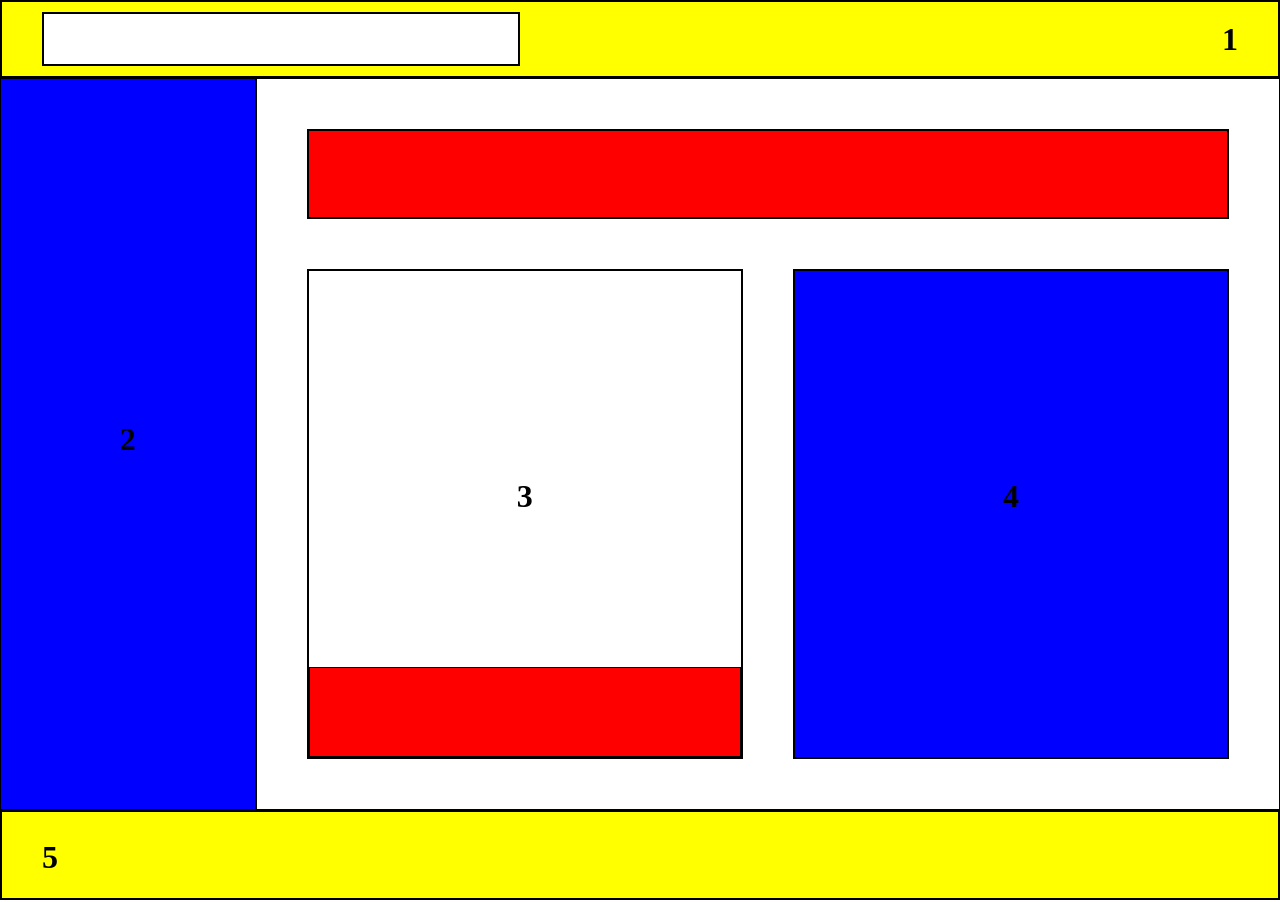
<file: Lab 3/flexbox layout/index.html>
<!DOCTYPE html>
<html lang="en">
<head>
    <meta charset="UTF-8">
    <title>Flexbox layout</title>
    <link rel="stylesheet" href="styles.css">
</head>
<body>
    <div class="header">
        <div class="whiteBlock"></div>
        <h1>1</h1>
    </div>
    <div class="content">
        <div class="sidebar">
            <h1>2</h1>
        </div>
        <div class="content-container">
            <div class="redBlock"></div>
            <div class="blocks">
                <div class="leftBlock">
                    <h1>3</h1>
                    <div class="bottomBlock"></div>
                </div>
                <div class="rightBlock">
                    <h1>4</h1>
                </div>
            </div>
        </div>
    </div>
    <div class="footer">
        <div class="heading">
            <h1>5</h1>
        </div>
        
    </div>
</body>
</html>
</file>
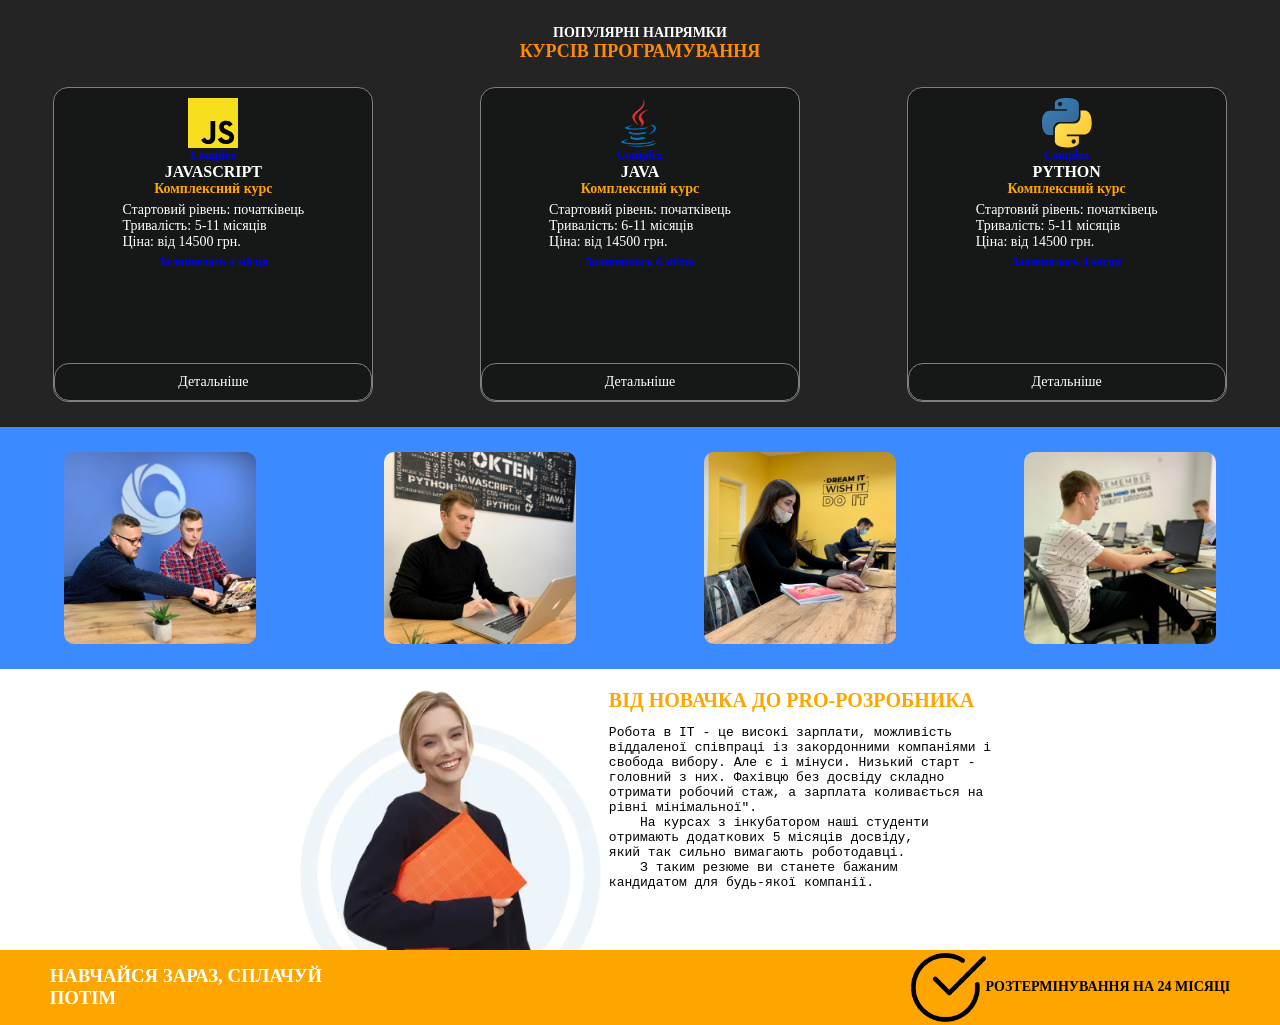
<file: Lab 3/Page with flexbox/index.html>
<!DOCTYPE html>
<html lang="en">
<head>
    <meta charset="UTF-8">
    <title>Курси програмування</title>
    <link rel="stylesheet" href="assets/css/styles.css">
</head>
<body>
    <header class="header">
        <div class="title">Популярні напрямки</div>
        <div class="subtitle">Курсів програмування</div>
        <div class="courses">
            <div class="course__item">
                <div class="course__container">
                    <img class="icon" src="assets/images/JS.svg" alt="JS">
                    <p>Complex</p>
                    <h1>Javascript</h1>
                    <div class="course">Комплексний курс</div>
                    <div class="description">
                        Стартовий рівень: початківець<br>
                        Тривалість: 5-11 місяців<br>
                        Ціна: від 14500 грн.
                    </div>
                    <p>Залишилось 4 місця</p>
                    <a class="details" href="#">Детальніше</a>
                </div>
            </div>
            <div class="course__item">
                <div class="course__container">
                    <img class="icon" src="assets/images/java.svg" alt="java">
                    <p>Complex</p>
                    <h1>Java</h1>
                    <div class="course">Комплексний курс</div>
                    <div class="description">
                        Стартовий рівень: початківець<br>
                        Тривалість: 6-11 місяців<br>
                        Ціна: від 14500 грн.
                    </div>
                    <p>Залишилось 6 місць</p>
                    <a class="details" href="#">Детальніше</a>
                </div>
            </div>
            <div class="course__item">
                <div class="course__container">
                    <img class="icon" src="assets/images/python.svg" alt="python">
                    <p>Complex</p>
                    <h1>Python</h1>
                    <div class="course">Комплексний курс</div>
                    <div class="description">
                        Стартовий рівень: початківець<br>
                        Тривалість: 5-11 місяців<br>
                        Ціна: від 14500 грн.
                    </div>
                    <p>Залишилось 4 місця</p>
                    <a class="details" href="#">Детальніше</a>
                </div>
            </div>
        </div>
        <div class="header__inner">
            <div class="about">
                <img src="assets/images/about_1.jpg" alt="about_1">
                <img src="assets/images/about_2.jpg" alt="about_2">
                <img src="assets/images/about_3.jpg" alt="about_3">
                <img src="assets/images/about_4.jpg" alt="about_4">
            </div>
            
        </div>
    </header>
    <main class="main">
            <div class="content">
                <img class="girl" src="assets/images/elips-beautiful.webp" alt="girl">
                <div class="info">
                    <h2>Від новачка до pro-розробника</h2>
                    <pre>
Робота в IT - це високі зарплати, можливість
віддаленої співпраці із закордонними компаніями і
свобода вибору. Але є і мінуси. Низький старт -
головний з них. Фахівцю без досвіду складно
отримати робочий стаж, а зарплата коливається на
рівні мінімальної".
    На курсах з інкубатором наші студенти
отримають додаткових 5 місяців досвіду,
який так сильно вимагають роботодавці.
    З таким резюме ви станете бажаним
кандидатом для будь-якої компанії.
                    </pre>
                </div>
            </div>
    </main>
    <footer class="footer">
        <div class="footer_inner">
            <h3>Навчайся зараз, сплачуй<br>потім</h3>
            <div class="addition">
                <img class="checkMark" src="assets/images/checkMark.png" alt="checkMark">
                <div class="cMInfo">Розтермінування на 24 місяці</div>
            </div>
        </div>
    </footer>
</body>
</html>
</file>
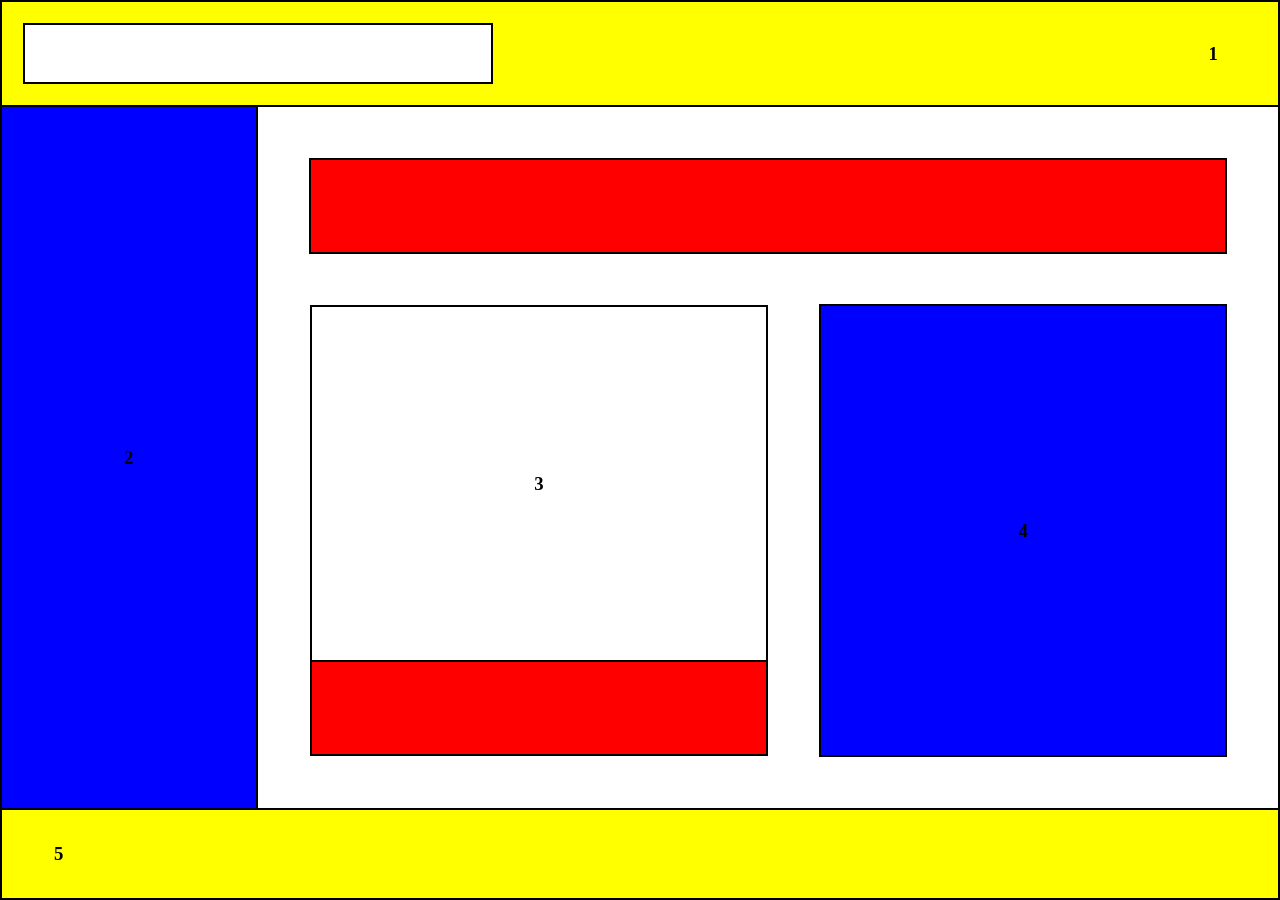
<file: Lab 3/table layout/index.html>
<!DOCTYPE html>
<html lang="en">
<head>
    <meta charset="UTF-8">
    <title>Table layout</title>
    <link rel="stylesheet" href="styles.css">
</head>
<body>
    <table class="main">
        <tr class="header">
            <td colspan="3">
                <table class="header__box">
                    <tr>
                        <td class="box"></td>
                        <td><h3>1</h3></td>
                    </tr>
                </table>
            </td>
        </tr>
        <tr>
            <td class="sidebar"><h3>2</h3></td>
            <td>
                <table class="content">
                    <tr>
                        <td class="red" colspan="2"></td>
                    </tr>
                    <tr>
                        <td>
                            <table class="thirdBlock">
                                <tr>
                                    <td><h3>3</h3></td>
                                </tr>
                                <tr>
                                    <td class="red"></td>
                                </tr>
                            </table>
                        </td>
                        <td class="blue"><h3>4</h3></td>
                    </tr>
                </table>
            </td>
        </tr>
        <tr class="footer">
            <td colspan="3"><h3>5</h3></td>
        </tr>
    </table>
</body>
</html>
</file>
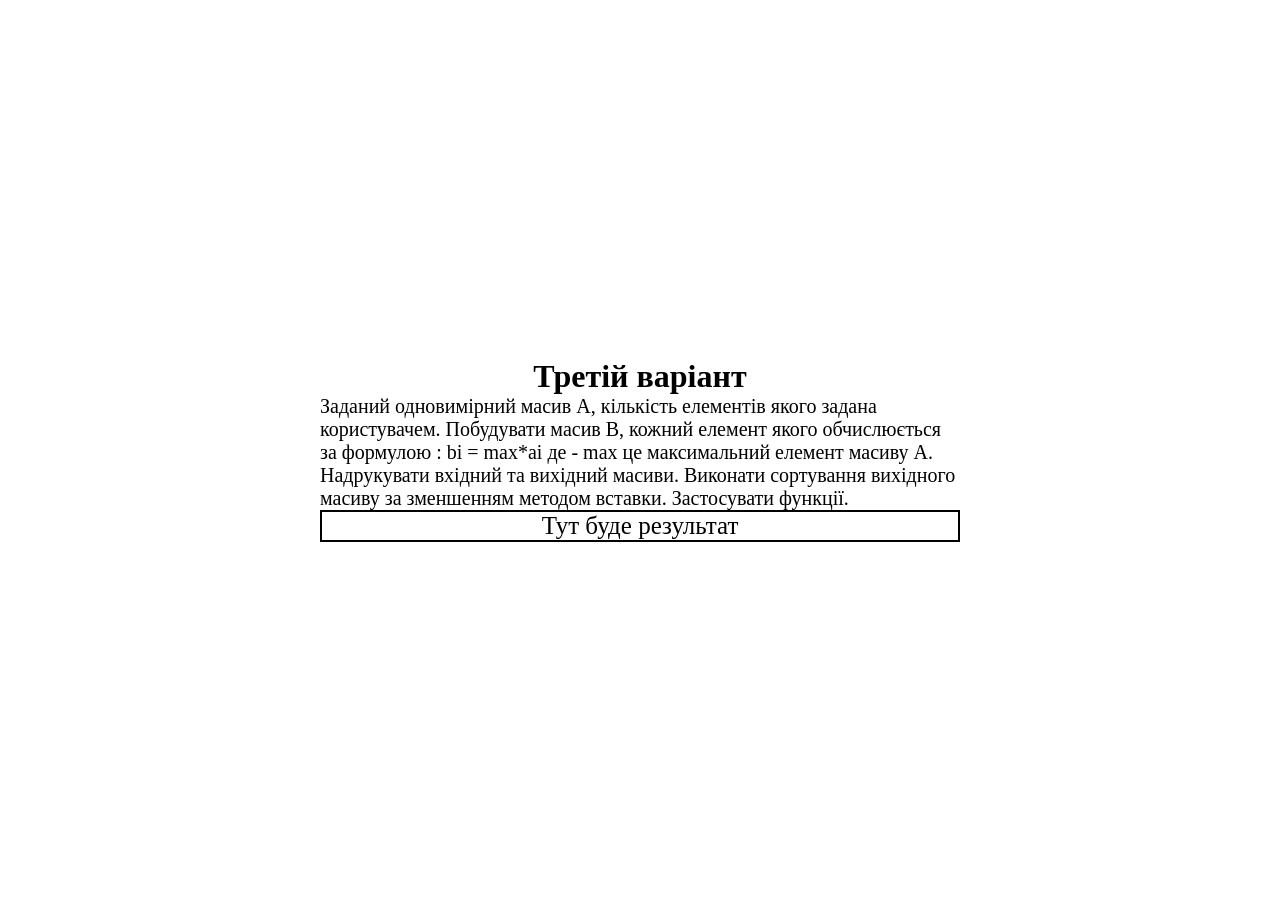
<file: Lab 4/First task/index.html>
<!DOCTYPE html>
<html lang="en">
<head>
    <meta charset="UTF-8">
    <title>First task</title>
    <link rel="stylesheet" href="style.css">
</head>
<body>
    <div class="container">
        <h1>Третій варіант</h1>
        <div class ="task">
            Заданий одновимірний масив А, кількість елементів якого задана користувачем.
            Побудувати масив В, кожний елемент якого обчислюється за формулою :
            bі = max*ai де - max це максимальний елемент масиву А. Надрукувати вхідний
            та вихідний масиви.
            Виконати сортування вихідного масиву за зменшенням методом вставки.
            Застосувати функції.
        </div>
        <div id="result">Тут буде результат</div>
    </div>
    <script src="myScript.js"></script>
</body>
</html>
</file>
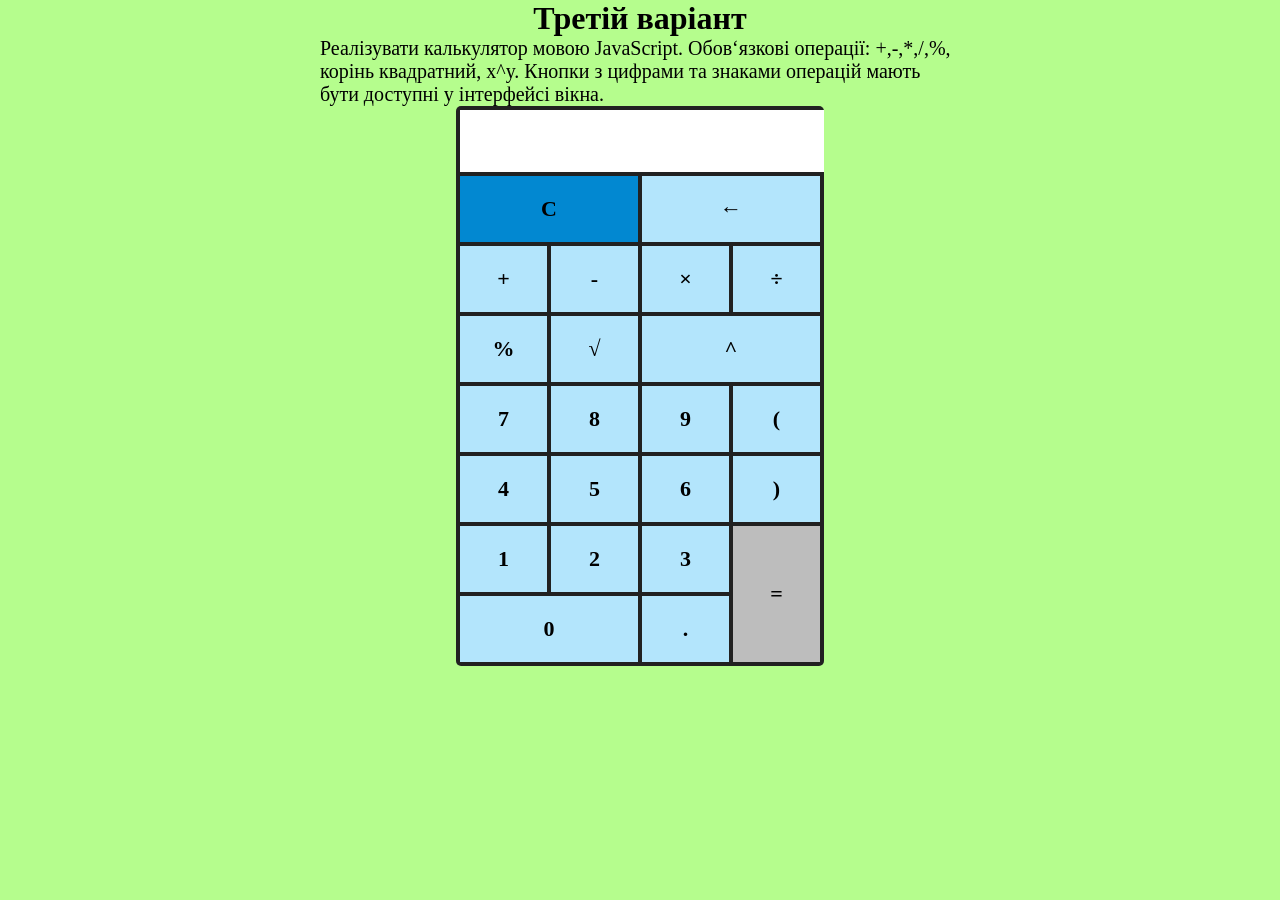
<file: Lab 4/Second task/index.html>
<!DOCTYPE html>
<html lang="en">
<head>
    <meta charset="UTF-8">
    <title>Second task</title>
    <link rel="stylesheet" href="style.css">
</head>
<body>
    <div class="container">
        <h1>Третій варіант</h1>
        <div class ="task">
            Реалізувати калькулятор мовою JavaScript.
            Обов‘язкові операції: +,-,*,/,%, корінь
            квадратний, x^y. Кнопки з цифрами та
            знаками операцій мають бути доступні у
            інтерфейсі вікна.
        </div>
        <div class="calculator">
            <div class="item input"><form name="form"><input type="text" name="textview" readonly></form></div>
            <div class="item clean" onclick="clean()">C</div>
            <div class="item back" onclick="back()">&larr;</div>
            <div class="item" onclick="insert('+')">+</div>
            <div class="item" onclick="insert('-')">-</div>
            <div class="item" onclick="insert('*')">&times;</div>
            <div class="item" onclick="insert('/')">&divide;</div>
            <div class="item" onclick="insert('%')">%</div>
            <div class="item" onclick="insert('**0.5')">√</div>
            <div class="item exponentiation" onclick="insert('**')">^</div>
            <div class="item" onclick="insert('7')">7</div>
            <div class="item" onclick="insert('8')">8</div>
            <div class="item" onclick="insert('9')">9</div>
            <div class="item" onclick="insert('(')">(</div>
            <div class="item" onclick="insert('4')">4</div>
            <div class="item" onclick="insert('5')">5</div>
            <div class="item" onclick="insert('6')">6</div>
            <div class="item" onclick="insert(')')">)</div>
            <div class="item" onclick="insert('1')">1</div>
            <div class="item" onclick="insert('2')">2</div>
            <div class="item" onclick="insert('3')">3</div>
            <div class="item equal" onclick="equal()">=</div>
            <div class="item zero" onclick="insert('0')">0</div>
            <div class="item" onclick="insert('.')">.</div>
         </div>
    </div>
    <script src="myscript.js"></script>
</body>
</html>
</file>
<file: Lab 3/flexbox layout/styles.css>
html,body{
    padding: 0;
    margin: 0;
    height: 100%;
}

*{
    box-sizing: border-box;
}

h1,h2,h3,h4,h5,h6{
    margin: 0;
}

body{
    display: flex;
    flex-direction: column;
    text-align: center;
}

.heading{
    margin: auto;
}

/*header*/

.header{
    height: 10vh;
    width: 100%;
    background-color: yellow;
    display: flex;
    justify-content: space-between;
    align-items: center;
    border: 2px black solid;
    padding-right: 40px;
    padding-left: 40px;
}

.whiteBlock{
    background-color: white;
    border: 2px black solid;
    height: 6vh;
    width: 40%;
    
}

/*content*/

.content{
    width:100%;
    display:flex;
    justify-content: space-between;
    flex-grow: 1;
    border: 1px black solid;
}

.sidebar{
    background-color: blue;
    width:20%;
    border-right: 2px black solid;
    line-height: 80vh;
}

.content-container{
    padding: 50px 50px;
    width: 80%;
}

.blocks{
    padding-top: 50px;
    display: flex;
    justify-content: space-between;
    height: 60vh;
}

.redBlock{
    height: 10vh;
    width: 100%;
    background-color: red;
    border: 2px black solid;
}

.leftBlock{
    width: 50%;
    margin-right: 50px;
    border: 2px black solid;
    line-height: 50vh;
    position: relative;
}

.bottomBlock{
    background-color: red;
    height: 10vh;
    width: 100%;
    position: absolute;
    bottom:0;
    border: 1px black solid;
}

.rightBlock{
    background-color: blue;
    width: 50%;
    line-height: 50vh;
    border: 2px black solid;
}
/*footer*/

.footer{
    height: 10vh;
    width: 100%;
    background-color: yellow;
    border: 2px black solid;
    text-align: left;
    line-height: 10vh;
    padding-left: 40px;
}
</file>
<file: Lab 3/Page with flexbox/assets/css/styles.css>
html,body{
    height: 100%;
}

body{
    margin: 0;
    padding: 0;
    display: flex;
    flex-direction: column;
}

*{
    box-sizing: border-box;
}

h1,h2,h3,h4,h5,h6{
    margin: 0;
}
p{
    margin: 0;
}

/*header*/

.header{
    width: 100%;
    text-align: center;
    background-color:rgb(37, 36, 36);
    padding-top: 25px;
}

.title{
    font-size: 14px;
    font-weight: bold;
    color:white;
    text-transform: uppercase;
}

.subtitle{
    font-size: 18px;
    font-weight: bold;
    color: darkorange;
    text-transform: uppercase;
}

.courses{
    padding-top: 25px;
    padding-bottom: 25px;
    display: flex;
    justify-content: space-around;
}

.course__item{
    height: 35vh;
    width: 25%;
    border: 1px solid gray;
    border-radius: 15px;
    background-color: rgb(22, 24, 23);
    position: relative;
}

.course__container{
    display: flex;
    flex-direction: column;
    justify-content: center;
    padding: 10px 0;
}

.icon{
    height: 50px;
    width: 50px;
    margin: 0 auto;
}

.course__item h1{
    font-size: 16px;
    font-weight: bold;
    text-transform: uppercase;
    color: #fff;
}

.course__item p{
    font-size: 12px;
    font-weight: bold;
    color:blue;
}

.course{
    padding-bottom: 5px;
    font-size: 14px;
    font-weight: bold;
    color: orange;
}

.description{
    font-size: 14px;
    color: #fff;
    padding-bottom: 5px;
    text-align: left;
    margin: auto;
}

.details{
    padding: 10px 10px;
    text-align: center;
    text-decoration: none;
    border:1px solid gray;
    color: #fff;
    font-size: 14px;
    cursor: pointer;
    border-radius: 15px;
    width: 100%;
    position: absolute;
    bottom: 0;
}

.details:hover{
    color: orange;
}

/*header__inner*/

.header__inner{
    padding-top: 25px;
    padding-bottom: 25px;
    background-color: rgb(60, 138, 255);
}

.about{
    display: flex;
    justify-content: space-around;
}

.about img{
    width: 15%;
    border-radius: 10px;
    
}

/*main*/
.main{
    padding-top: 20px;
    width: 100%;
    flex-grow: 1;
}

.content{
    display: flex;
    justify-content: center;
 }

.girl{
    width: 25%;
}

.info h2{
     font-size: 20px;
     font-weight: bold;
     text-transform: uppercase;
     color: orange;
 }

 .footer{
     width: 100%;
 }

 .footer_inner{
     background-color: orange;
     display: flex;
     justify-content: space-around;
     align-items: center;
 }

.footer_inner h3{
    color: #fff;
    text-transform: uppercase;
    padding-right: 5%;
}

.addition{
    display: flex;
    align-items: center;
    justify-content: end;
}

 .checkMark{
     width: 10%;
 }

 .cMInfo{
     font-size: 14px;
     font-weight: bold;
     text-transform: uppercase;
 }
</file>
<file: Lab 3/table layout/styles.css>
html,body{
    padding: 0;
    margin: 0;
    height: 100%;
}

table{
    width: 100%;
    vertical-align: middle;
    text-align: center;
    height: 100%;
    border-spacing: 0;
    font-weight: bold;
}

.main, .sidebar, .footer, .header, .red, .box, .blue, .thirdBlock{
    border-collapse: collapse;
    border: 2px black solid;
}

.header{
    background-color: yellow;
    height: 10vh;
}

.header__box{
    border-collapse: separate;
    border-spacing: 20px;
    text-align: right;
    padding-right: 3%;
}

.box{
    background-color: #fff;
    width: 40%;
}

.content{
    border-collapse: separate;
    border-spacing: 50px;
    width: 100%;
}

.footer{
    background-color: yellow;
    height: 10vh;
}

.footer h3{
    text-align: left;
    padding-left: 4%;
}

.red{
    background-color: red;
    height: 10vh;
}

.sidebar{
    background-color: blue;
    width: 20%;
}

.blue{
    background-color: blue;
}
</file>
<file: Lab 4/First task/style.css>
html,body{
    margin: 0;
    padding: 0;
    height: 100%;
}

body{
    display: flex;
    align-items: center;
}

h1{
    margin: 0;
    padding: 0;
    text-align: center;
}

.container{
    margin: 0 auto;
    max-width: 50%;
}

.task{
    font-size: 20px;
}

#result{
    text-align: center;
    border: 2px solid black;
    font-size: 25px;
}
</file>
<file: Lab 4/Second task/style.css>
html, body{
    margin: 0;
    padding: 0;
    height: 100%;
}

body {
    background-color: #b5fd8d;
    user-select: none;
 }

 h1{
    margin: 0;
    padding: 0;
    text-align: center;
}

.container{
    margin: 0 auto;
    max-width: 50%;
    display: flex;
    flex-direction: column;
    align-items: center;
    justify-content: center;
}

.task{
    font-size: 20px;
}

 .calculator {
    display: grid;
    grid-template-columns: 1fr 1fr 1fr 1fr;
    grid-gap: 4px;
    background-color: #212121;
    padding: 4px;
    border-radius: 5px;
    max-width: 360px;
    font-family: "Tahoma";
 }
 .item {
    background-color: #B3E5FC;
    color: #000;
    padding: 20px;
    display: flex;
    justify-content: center;
    align-items: center;
    font-size: 22px;
    cursor: pointer;
    font-weight: bold;
 }
 form {
    max-width: 100%;
 }
 input {
    width: 100%;
    height: 60px;
    border: none;
    font-size: 30px;
    outline: none;
    text-align: right;
 }
 .input {
    grid-column: 1/-1;
    padding: 0;
 }
 .clean {
    grid-column: 1/3;
    background-color: #0288d1;
 }
 .back, .exponentiation{
    grid-column: 3/-1;
 }
 .equal {
    grid-column: 4;
    grid-row: 7/9;
    background-color: #bdbdbd;
 }
 .zero {
    grid-column: 1/3;
 }
</file>
